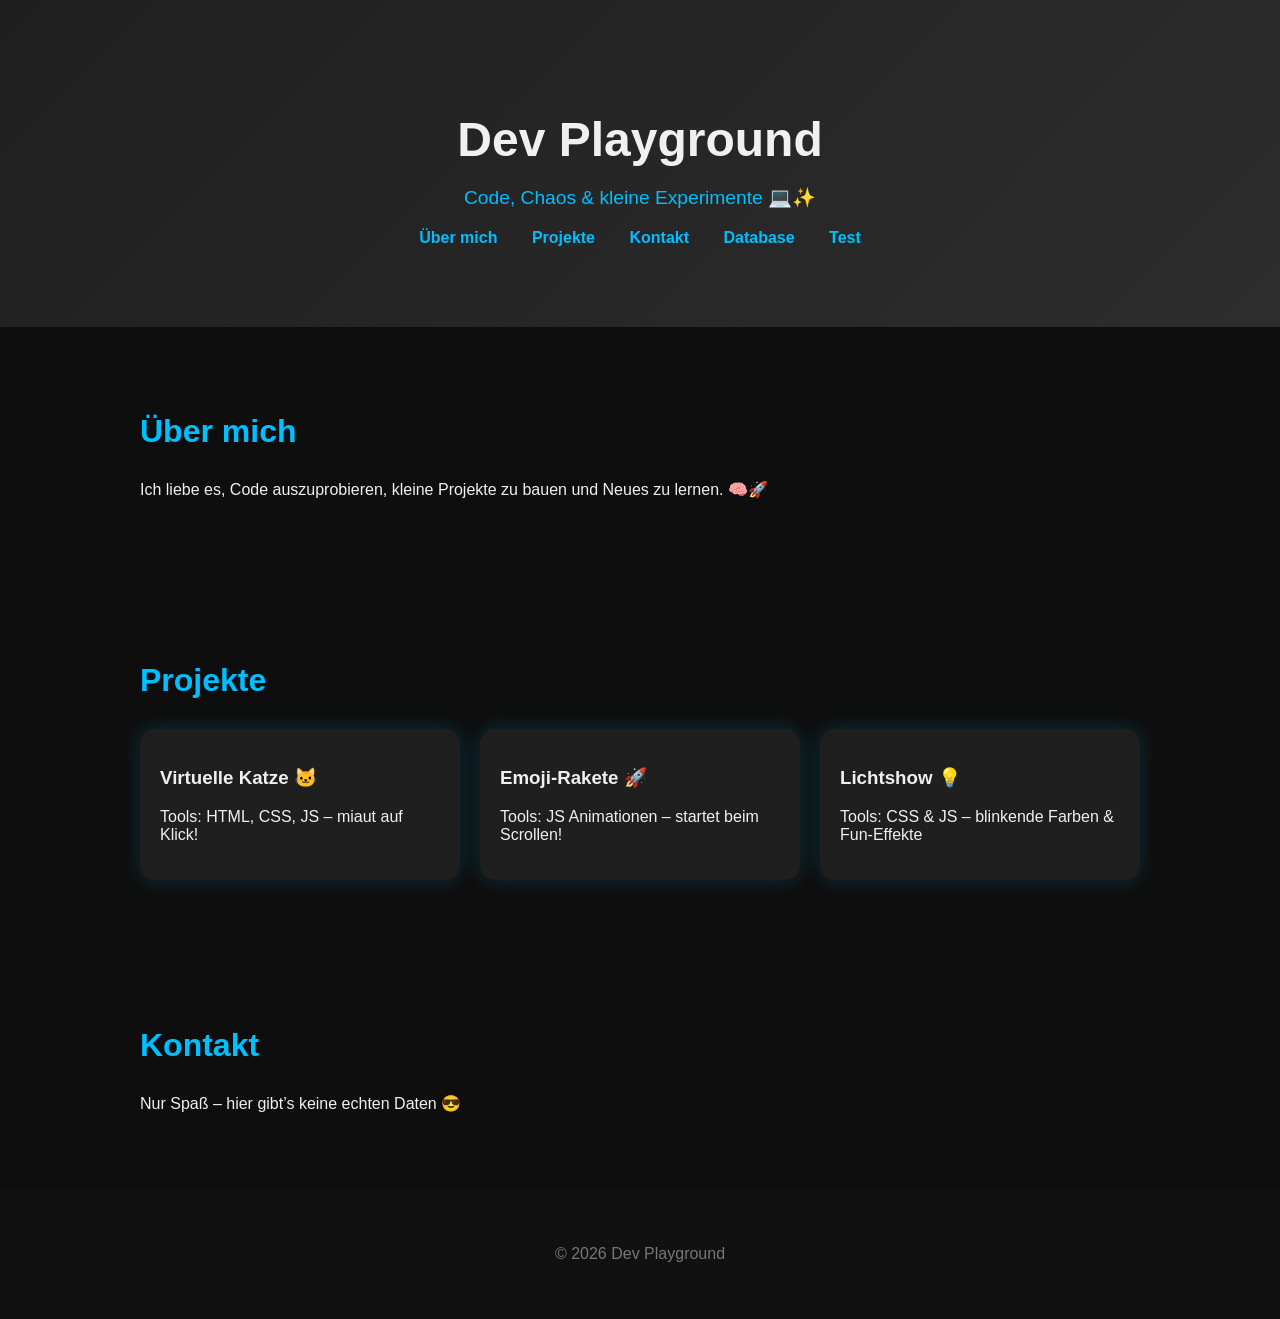
<file: index.html>
<!DOCTYPE html>
<html lang="de">
<head>
  <meta charset="UTF-8">
  <meta name="viewport" content="width=device-width, initial-scale=1.0">
  <title>Dev Playground | Spaßseite</title>
  <link rel="stylesheet" href="style.css">
</head>
<body>

<!-- Header -->
<header>
  <h1>Dev Playground</h1>
  <p>Code, Chaos & kleine Experimente 💻✨</p>
  <nav>
    <a href="#about">Über mich</a>
    <a href="#projects">Projekte</a>
    <a href="#contact">Kontakt</a>
    <a href="database.html">Database</a> 
    <a href="#test">Test</a>
  </nav>
</header>

<!-- Über mich -->
<section id="about">
  <h2>Über mich</h2>
  <p>
    Ich liebe es, Code auszuprobieren, kleine Projekte zu bauen
    und Neues zu lernen. 🧠🚀
  </p>
</section>

<!-- Projekte -->
<section id="projects">
  <h2>Projekte</h2>
  <div class="project-grid">
    <div class="project-card">
      <h3>Virtuelle Katze 🐱</h3>
      <p>Tools: HTML, CSS, JS – miaut auf Klick!</p>
    </div>
    <div class="project-card">
      <h3>Emoji-Rakete 🚀</h3>
      <p>Tools: JS Animationen – startet beim Scrollen!</p>
    </div>
    <div class="project-card">
      <h3>Lichtshow 💡</h3>
      <p>Tools: CSS & JS – blinkende Farben & Fun-Effekte</p>
    </div>
  </div>
</section>

<!-- Kontakt -->
<section id="contact">
  <h2>Kontakt</h2>
  <p>Nur Spaß – hier gibt’s keine echten Daten 😎</p>
  <!-- <p>GitHub: <a href="https://github.com/f1junker" target="_blank">github.com/F1Junker</a></p> -->
</section>

<!-- Footer -->
<footer>
  <p>© 2026 Dev Playground</p>
</footer>

<script src="script.js"></script>
</body>
</html>
</file>
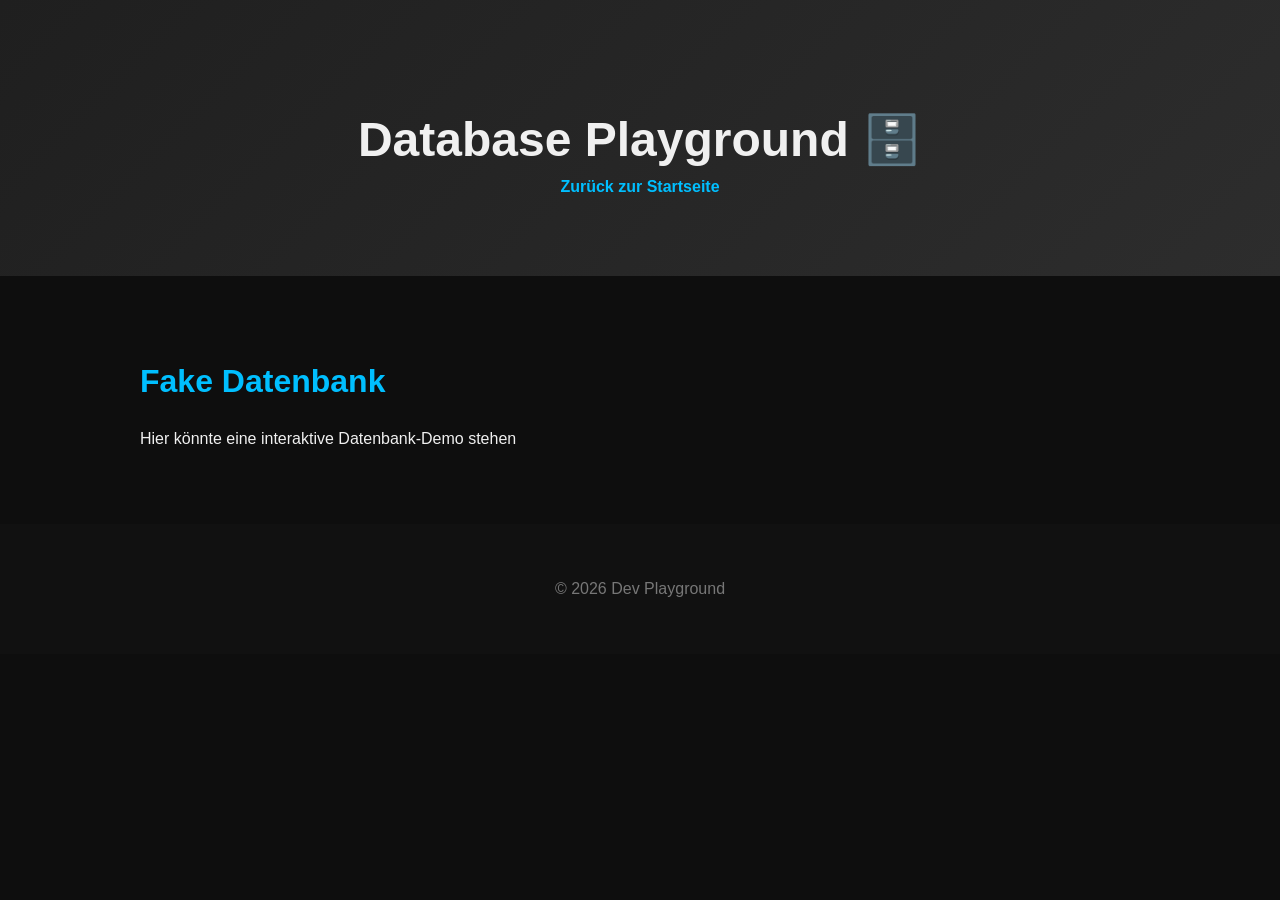
<file: database.html>
<!DOCTYPE html>
<html lang="de">
<head>
  <meta charset="UTF-8">
  <meta name="viewport" content="width=device-width, initial-scale=1.0">
  <title>Database | Dev Playground</title>
  <link rel="stylesheet" href="style.css">
</head>
<body>

<header>
  <h1>Database Playground 🗄️</h1>
  <nav>
    <a href="index.html">Zurück zur Startseite</a>
  </nav>
</header>

<section>
  <h2>Fake Datenbank</h2>
  <p>Hier könnte eine interaktive Datenbank-Demo stehen</p>
</section>

<footer>
  <p>© 2026 Dev Playground</p>
</footer>

</body>
</html>
</file>
<file: style.css>
/* Grundlayout */
body {
  font-family: 'Arial', sans-serif;
  margin: 0;
  background-color: #0e0e0e;
  color: #f0f0f0;
}

/* Header */
header {
  text-align: center;
  padding: 80px 20px;
  background: linear-gradient(135deg, #1f1f1f, #2d2d2d);
}

header h1 {
  font-size: 3rem;
  margin-bottom: 10px;
}

header p {
  font-size: 1.2rem;
  color: #00bfff;
}

header nav a {
  color: #00bfff;
  text-decoration: none;
  margin: 0 15px;
  font-weight: bold;
  transition: 0.3s;
}

header nav a:hover {
  color: #ff6f61;
}

/* Sections */
section {
  padding: 60px 20px;
  max-width: 1000px;
  margin: auto;
}

h2 {
  font-size: 2rem;
  color: #00bfff;
  margin-bottom: 30px;
}

/* Projekt-Grid */
.project-grid {
  display: grid;
  grid-template-columns: repeat(auto-fit, minmax(250px, 1fr));
  gap: 20px;
}

.project-card {
  background: #1f1f1f;
  padding: 20px;
  border-radius: 15px;
  box-shadow: 0 0 20px rgba(0,191,255,0.2);
  transition: transform 0.3s, box-shadow 0.3s;
}

.project-card:hover {
  transform: translateY(-10px);
  box-shadow: 0 0 30px rgba(0,191,255,0.6);
}

/* Footer */
footer {
  text-align: center;
  padding: 40px 20px;
  background: #111;
  color: #777;
}

/* Responsive */
@media (max-width: 600px) {
  header h1 {
    font-size: 2.2rem;
  }

  header p {
    font-size: 1rem;
  }
}
</file>
